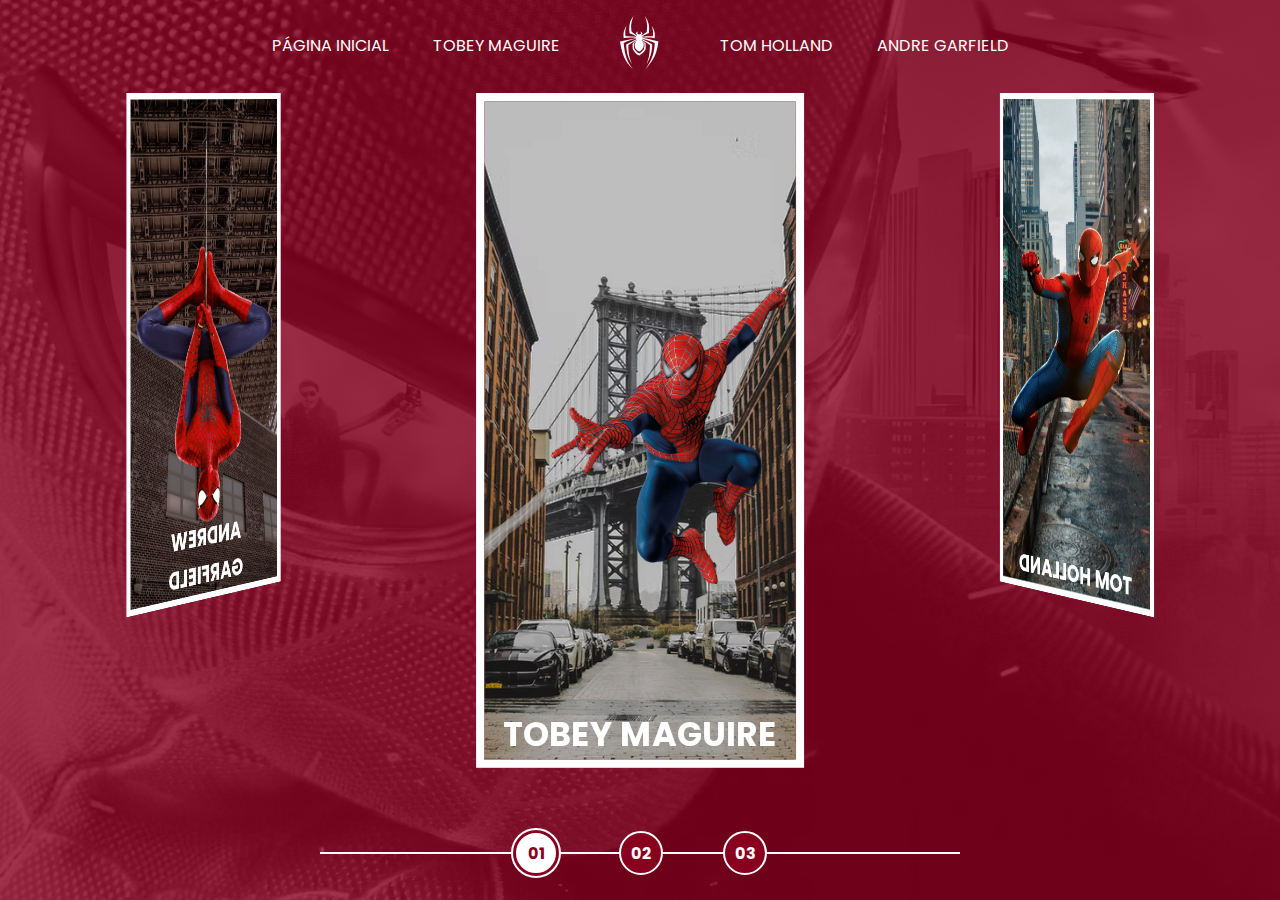
<file: index.html>
<!DOCTYPE html>
<html lang="pt-br">
<head>
    <meta charset="UTF-8">
    <meta http-equiv="X-UA-Compatible" content="IE=edge">
    <meta name="viewport" content="width=device-width, initial-scale=1.0">
    <link rel="stylesheet" href="/assets/css/home-page-style.css">
    <script src="/assets/scripts/card-hover-animation.js"></script>
    <title>Spider Man | Multiverso</title>
</head>
<body>
    <!-- Barra de Menu -->
    <nav class="s-menu"> 
        <ul>
           <li class="s-menu__item">
            <a href="#">Página Inicial</a>

           </li> 
           <li class="s-menu__item">
            <a href="/pages/tobey-maguire/spiderman1.html">Tobey Maguire</a>
           </li> 

             <!--Icone do Aranha  -->
           <li class="s-menu__item s-menu__icon">
            <img src="/assets/img/icons/spider.svg" alt="Spider-Man"  srcset="">
           </li>


           <li class="s-menu__item">
            <a href="/pages/tom-holland/spiderman1.html">Tom Holland</a>

           </li> 
           <li class="s-menu__item">
            <a href="/pages/andrew-garfield/spiderman1.html">Andre Garfield</a>

           </li> 
        </ul>
    </nav>
        

    <!-- Adicionando os Cards -->
    <div class="s-container">
       <div class="s-cards-carousel" style="transform: translateZ(-40vw) rotateY(0deg) ;">
        <a href="/pages/tobey-maguire/spiderman1.html" class="s-card" id="spider-man-01">
            <img class="s-card__background" src="/assets/img/pic-sm-bg-01.jpg" alt="">
            <img class="s-card__image" src="/assets/img/spider-man-01.png" alt="Tobey Maguire">
            <h2 class="s-card__title">Tobey Maguire</h2>
        </a>
        
        <a href="/pages/tom-holland/spiderman1.html" class="s-card" id="spider-man-02">
            <img class="s-card__background" src="/assets/img/pic-sm-bg-02.jpg" alt="">
            <img class="s-card__image" src="/assets/img/spider-man-02.png" alt="Tom Holland">
            <h2 class="s-card__title">Tom Holland</h2>
        </a>
        
        <a href="/pages/andrew-garfield/spiderman1.html" class="s-card" id="spider-man-03">
            <img class="s-card__background" src="/assets/img/pic-sm-bg-03.jpg" alt="">
            <img class="s-card__image" src="/assets/img/spider-man-03.png" alt="Andrew Garfield">
            <h2 class="s-card__title">Andrew Garfield</h2>
        </a>
       </div>
    </div>

    <!-- Criando o controlador -->
    <div class="s-controller">

        <div id="1" onclick="selectCarouselItem(this)" class="s-controller__button s-controller__button--active">
            01
        </div>
        
        <div id="2" onclick="selectCarouselItem(this)" class="s-controller__button">
            02

        </div>

        <div id="3" onclick="selectCarouselItem(this)" class="s-controller__button">
            03

        </div>
        <div class="s-controller__line">

        </div>
    </div>


</body>
</html>
</file>
<file: assets/css/home-page-style.css>
@import url(/assets/css/global.css);
@import url(/assets/css/reset.css);

body{
    background-color: var(--primary-color);
}
/* Colocando imagem de fundo */
body::before{
    content:"" ;
    background-repeat: no-repeat;/*imagem não de repetir */
    background-position: center; 
    background-size: cover;
    background-image: url(/assets/img/spider-man-background.png);
    width: 100%;
    height: 100%;
    position: absolute;
    opacity: 0.2;
    transition: background-image 1s ease-in-out, opacity 1s ease-in-out;
}

/* Estilizando a "NAV" no menu */
.s-menu{
    padding: 1rem 0;
    width: 100%;
    text-align: center;
    position: relative; /*Manter o menu por cima do background */
}
/* Estilizando as lista */
.s-menu__item{
    display: inline-block;
    text-transform: uppercase;
    margin: 0 1.25rem;
}

/* Estilizando o Icone do Homem-Aranha */
.s-menu__icon{
    width: 2.5rem;
    margin: 0 2.25rem;
    vertical-align: middle;
} 

/* Estilizando os Cards */
.s-container{
    position: relative;
    display: flex;
    align-items: center;
    justify-content: space-evenly;
    perspective: 3000px;
}

.s-card{
    border: 0.5em  solid white;
    width: 100%;
    height: 70vh;
    position: absolute;
    transition:filter .5s ease-in-out;
}

.s-card:nth-child(1){
    transform: rotateY(0deg) translatez(50vw);
}
.s-card:nth-child(2){
    transform: rotatey(120deg) translateZ(50vw);
}
.s-card:nth-child(3){
    transform: rotatey(240deg) translateZ(50vw);
}

.s-card__background{
    width: 100%;
    height: 100%;
    object-fit: cover;
    position: absolute;
    opacity: 1;
    transition: opacity 1s ease-in-out;
}

.s-card__image{
    width: 100%;
    height: 100%;
    object-fit: contain;
    position: relative;
    transition: 1s ease-in-out;
}

.s-card__title{
    font-size: 2rem;
    text-transform: uppercase;
    text-align: center;
    position: absolute;
    width: 100%;
    bottom: 0;
    transition: bottom 1s ease-in-out;
}

/* Estilizando o Controlador */
.s-controller{
    position: absolute;
    display: flex;
    justify-content: center;
    align-items: center;
    margin-top:3rem ;
    bottom: 1.5rem;
    width: 100%;
}

.s-controller__button {
    display: flex;
    align-items: center;
    justify-content: center;
    width: 2.5rem;
    height: 2.5rem;
    border: 2px solid white;
    border-radius: 50%;
    background-color: var(--primary-color);
    text-align: center;
    font-size: 1rem;
    font-weight: bold;
    cursor: pointer;
    z-index: 1;
    transition: transform 0.3s ease-in-out;
    
}

.s-controller__button:hover{
    transform: scale(1.1);
}

.s-controller__button:nth-child(2){
    margin: 0 3.75rem;

}

.s-controller__button--active{
    background-color: white;
    color: var(--primary-color);
    border: 0.1875rem solid var(--primary-color);
    outline: 0.125rem solid white;

}

.s-controller__line{
    background-color: white;
    width: 50%;
    height: 2px;
    position: absolute;
}

/* Hover Animation */
.s-card--hovered .s-card__background{
    cursor: pointer;
    opacity: 0;
}

.s-card--hovered .s-card__image {
    transform: scale(1.4);
    filter: drop-shadow(30px 10px 4px rgba(0, 0, 0, .5));
}

body#spider-man-01-hovered::before{
    background-image: url(/assets/img/pic-sm-bg-01.jpg);

}
body#spider-man-02-hovered::before{
    background-image: url(/assets/img/pic-sm-bg-02.jpg);

}
body#spider-man-03-hovered::before{
    background-image: url(/assets/img/pic-sm-bg-03.jpg);

}

body[id^="spider-man-"]::before{
    opacity: 1;
}

body[id^="spider-man-"] .s-card:not(.s-card--hovered){
    filter: grayscale(100%);
}

/* Coloca os nomes no meio */
.s-card--hovered .s-card__title{
    bottom: 50%;
}

.s-cards-carousel{
    display: flex;
    justify-content: center;
    width: calc(100vw / 3 - 10%);
    transform-style: preserve-3d;
    transition: transform 0.4s ease-in;


}
</file>
